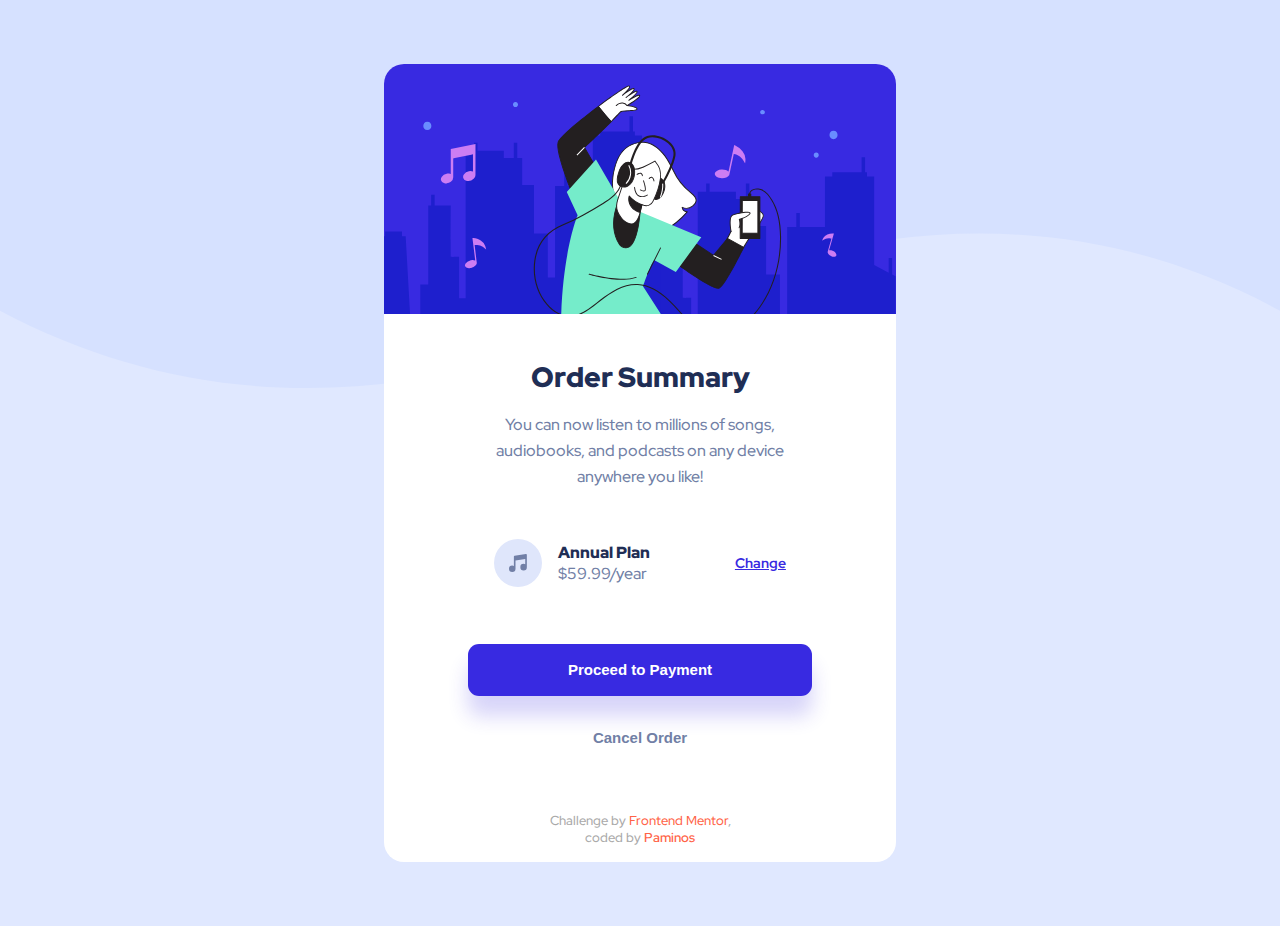
<file: index.html>
<!DOCTYPE html>
<html lang="en">

<head>
    <meta charset="UTF-8">
    <meta http-equiv="X-UA-Compatible" content="IE=edge">
    <meta name="viewport" content="width=device-width, initial-scale=1.0">
    <title>Frontend Mentor | Order summary card</title>
    <link rel="icon" type="image/png" sizes="32x32" href="./images/favicon-32x32.png">
    <link rel="preconnect" href="https://fonts.googleapis.com">
    <link rel="preconnect" href="https://fonts.gstatic.com" crossorigin>
    <link href="https://fonts.googleapis.com/css2?family=Red+Hat+Display:wght@500;700;900&display=swap"
        rel="stylesheet">
    <link rel="stylesheet" href="./styles.css">
</head>

<body>

    <div class="container">

        <figure class="hero">
            <img src="./images/illustration-hero.svg" alt="hero-image">
        </figure>

        <header>
            <h1>Order Summary</h1>
            <p>You can now listen to millions of songs, audiobooks, and podcasts on any
                device anywhere you like!</p>
        </header>

        <main>
            <section class="annual-plan">
                <figure>
                    <img src="./images/icon-music.svg" alt="icon-music">
                </figure>
                <section class="year">
                    <p class="annual">Annual Plan</p>
                    <p class="dollars">$59.99/year</p>
                </section>
                <a class="change" href="#">Change</a>
            </section>
            <section class="buttons">
                <button class="payment-btn" type="button">Proceed to Payment</button>
                <button class="cancel-btn" type="button">Cancel Order</button>
            </section>
        </main>

        <footer>
            <p>
                Challenge by <a href="https://www.frontendmentor.io?ref=challenge" target="_blank">Frontend
                    Mentor</a>,<br> coded by
                <a href="https://www.facebook.com/alexopoulos.paminos" target="_blank" class="paminos">Paminos</a>
            </p>
        </footer>

    </div>

</body>

</html>
</file>
<file: styles.css>
* {
    box-sizing: border-box;
    margin: 0;
    padding: 0;
}

body {
    font-family: 'Red Hat Display', sans-serif;
    background-image: url(./images/pattern-background-mobile.svg);
    background-repeat: no-repeat;
    background-size: cover;
}

.container {
    margin: 0 auto;
    width: 90%;
    margin-top: 64px;
    margin-bottom: 64px;
    background-color: white;
    border-radius: 20px;
}

.hero img {
    border-radius: 20px 20px 0 0;
}

figure img {
    display: block;
    width: 100%;
}

header {
    margin-top: 32px;
    margin-bottom: 24px;
    display: flex;
    flex-direction: column;
    align-items: center;
}

h1 {
    color: #1f2e55;
    font-style: normal;
    font-weight: 900;
    font-size: 22px;
    line-height: 29px;
    margin-bottom: 16px;
}

header p {
    color: #717fa6;
    font-style: normal;
    font-weight: 500;
    font-size: 15px;
    line-height: 25px;
    max-width: 80%;
    text-align: center;
}

.annual-plan {
    display: flex;
    justify-content: space-around;
    align-items: center;
}

.year {
    display: flex;
    flex-direction: column;
    margin-left: -15%;
}

.annual {
    color: #1f2e55;
    font-style: normal;
    font-weight: 900;
    font-size: 14px;
    line-height: 19px;
}

.dollars {
    color: #717fa6;
    font-style: normal;
    font-weight: 500;
    font-size: 14px;
    line-height: 19px;
}

.change {
    font-style: normal;
    font-weight: bold;
    font-size: 13px;
    line-height: 17px;
    color: #382ae1;
}

.buttons {
    display: flex;
    flex-direction: column;
    align-items: center;
    margin-top: 24px;
}

.payment-btn {
    background-color: #382ae1;
    box-shadow: 0px 20px 20px rgba(56, 42, 225, 0.2);
    border-radius: 11px;
    border: none;
    color: white;
    font-style: normal;
    font-weight: 900;
    font-size: 15px;
    line-height: 20px;
    padding: 16px 64px;
    margin-bottom: 24px;
}

.cancel-btn {
    background-color: transparent;
    border: none;
    color: #717fa6;
    font-style: normal;
    font-weight: 900;
    font-size: 15px;
    line-height: 20px;
}

footer a {
    text-decoration: none;
    color: tomato;
}

.paminos {
    color: tomato;
    font-weight: 600;
}

footer {
    font-size: 13px;
    text-align: center;
    font-weight: 500;
    color: darkgrey;
    margin-top: 64px;
    padding-bottom: 16px;
}



@media screen and (min-width: 992px) {
    body {
        background-image: url(./images/pattern-background-desktop.svg);
        background-size: contain;
        background-color: #e0e8ff;
    }

    .container {
        width: 40%;
    }

    header {
        margin-top: 45px;
    }

    h1 {
        font-size: 28px;
        line-height: 37px;
    }

    header p {
        font-size: 16px;
        line-height: 26px;
        max-width: 60%;
    }

    .buttons {
        margin-top: 32px;
    }

    .payment-btn {
        padding: 16px 100px;
        margin-bottom: 32px;
    }

    .annual-plan {
        justify-content: space-evenly;
        padding: 25px;
    }

    .annual {
        font-size: 16px;
        line-height: 21px;
    }

    .dollars {
        font-size: 16px;
        line-height: 21px;
    }

    .change {
        font-size: 14px;
        line-height: 19px;
    }

    .change:hover {
        cursor: pointer;
        color: #766cf1;
        text-decoration: none;
    }

    .payment-btn:hover {
        cursor: pointer;
        background-color: #766cf1;
    }

    .cancel-btn {
        cursor: pointer;
    }
}
</file>
